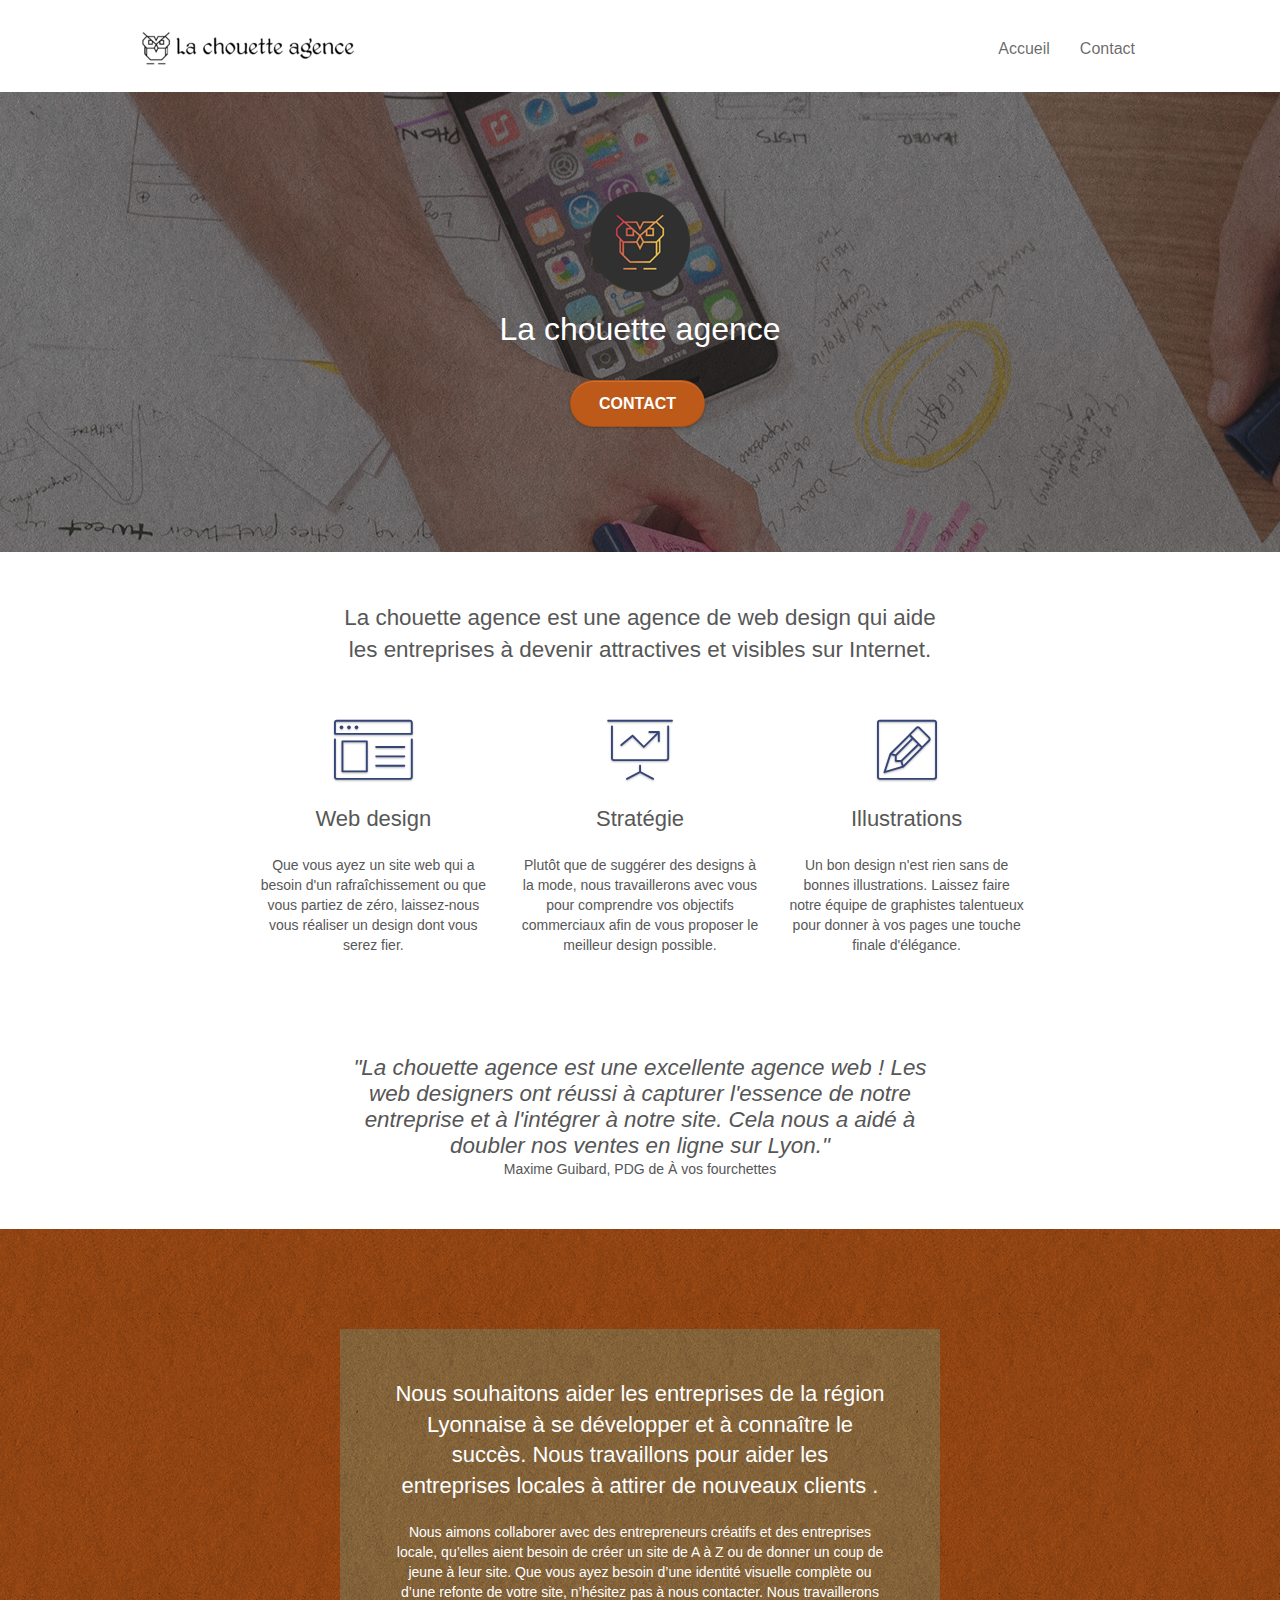
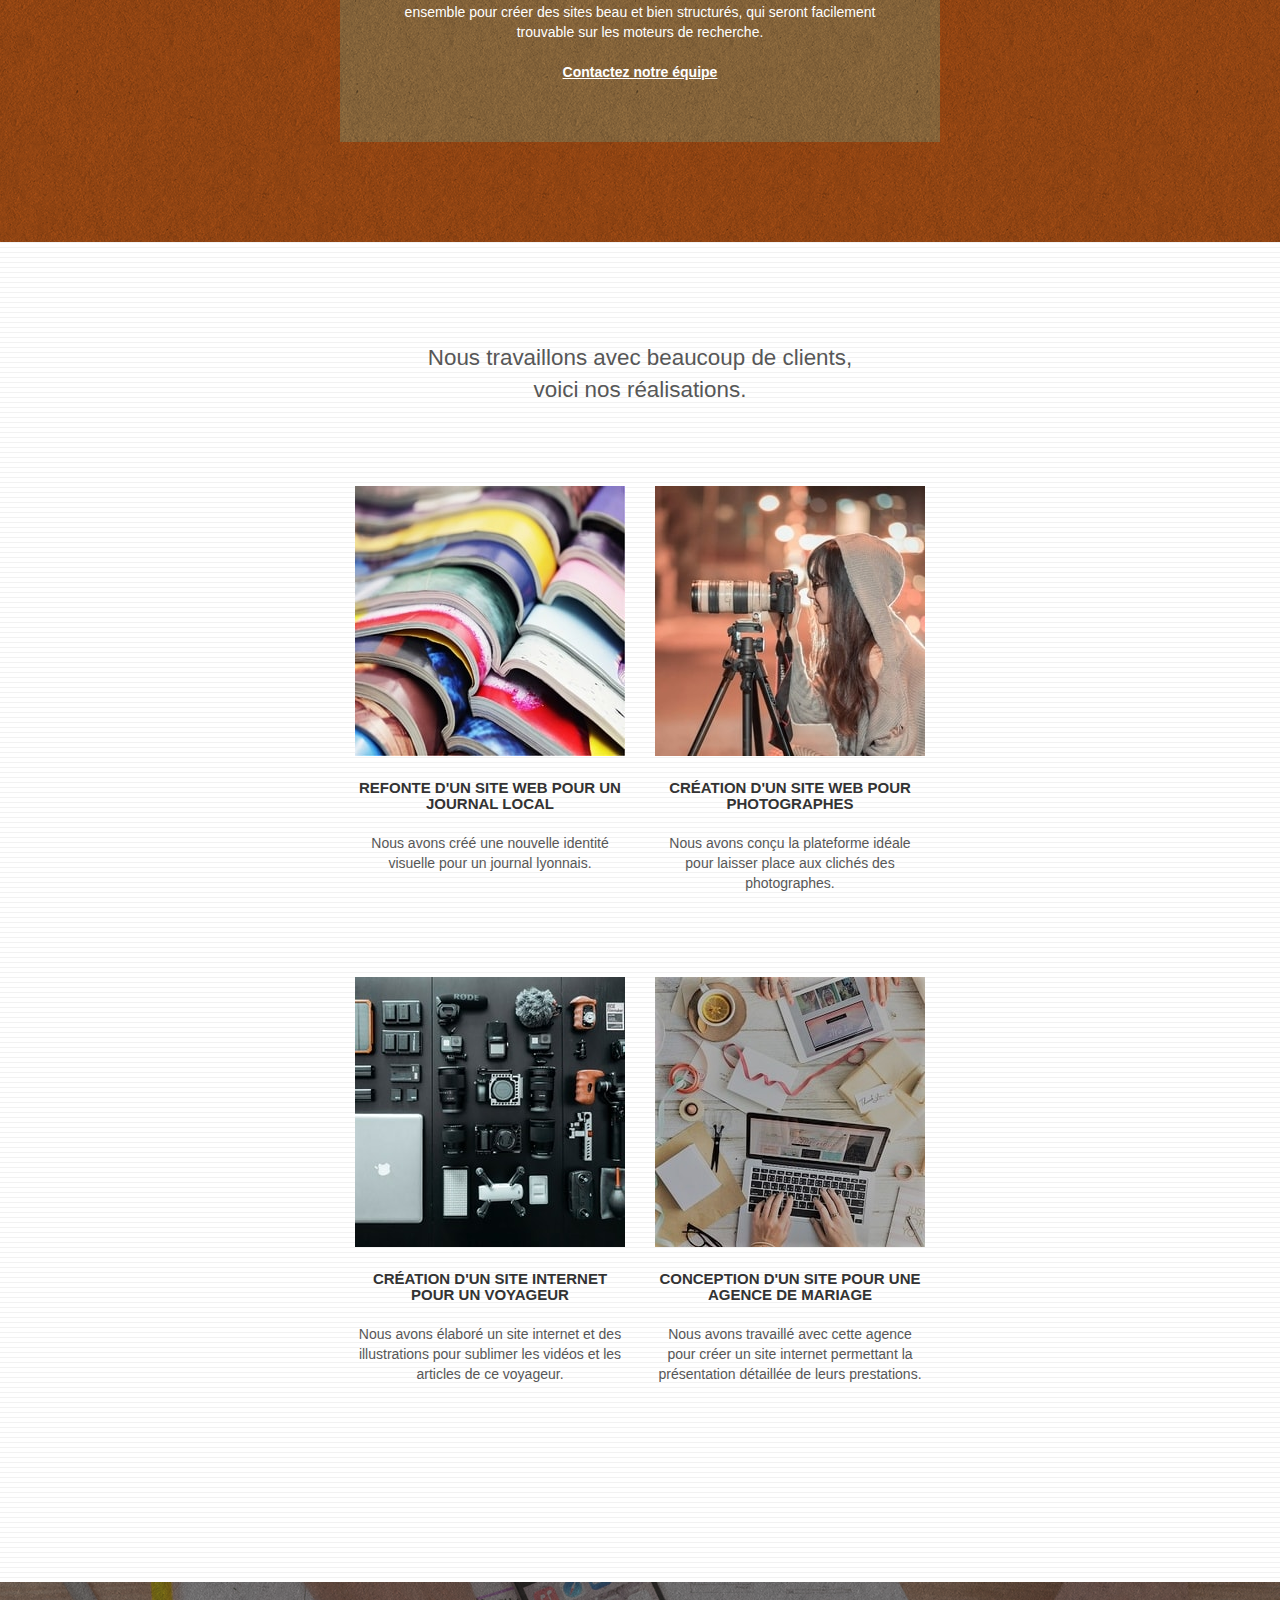
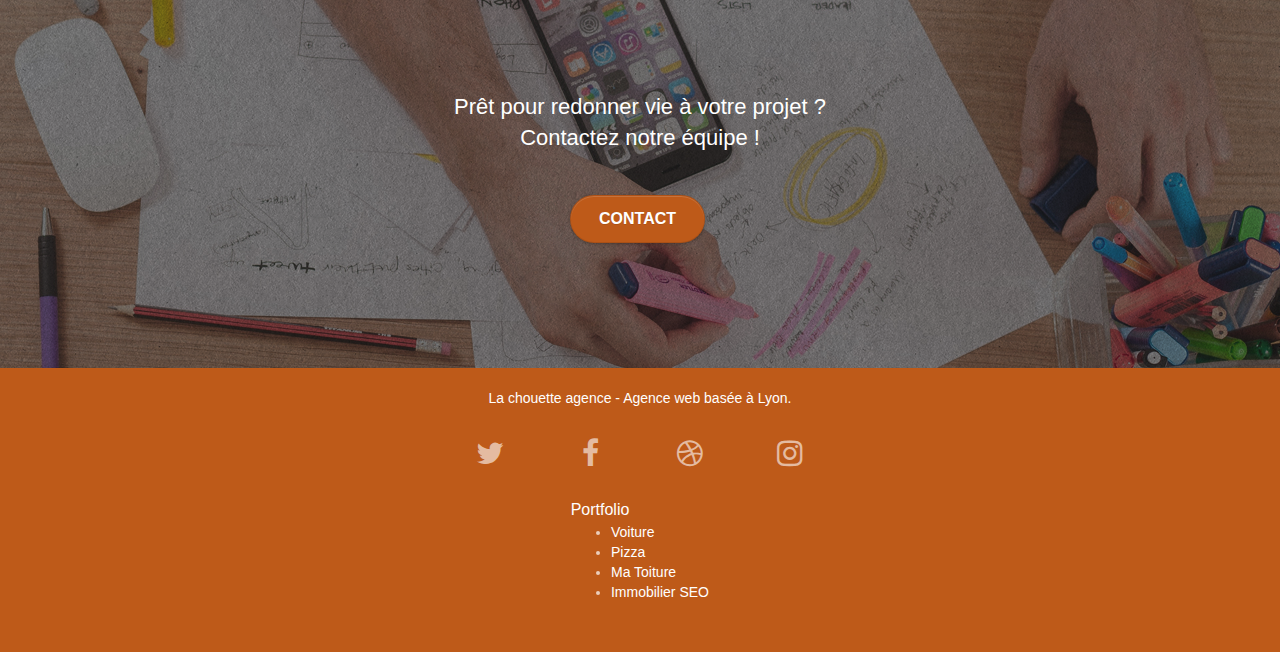
<file: index.html>
<!doctype html>
<html lang="fr-fr">
	<head>
		<meta charset="utf-8" />
		<meta name="viewport" content="width=device-width, initial-scale=1.0, viewport-fit=cover" />
		<meta name="description" content="Agence de Web Design sur Lyon pour aider les entreprises avec leur site web et gagner en attractivité et visibilité sur internet" />
		<meta name="robots" content="index, follow" />
		<link rel="shortcut icon" type="image/png" href="img/favicon.min.jpg" />
		<link rel="canonical" href="https://dragster14.github.io/Projet04/index.html" />

		<link rel="stylesheet" type="text/css" href="css/bootstrap.min.css" />
		<link rel="stylesheet" type="text/css" href="css/et-line.min.css" />
		<link rel="stylesheet" type="text/css" href="css/font-awesome.min.css" />
		<link rel="stylesheet" type="text/css" href="style.min.css" />

		<title>Entreprise de Web Design sur Lyon pour les entreprises sur internet - La Chouette agence</title>
	</head>
	<body>
<!-- Principal conteneur -->
		<div class="page-container">

<!-- bloc-0 -->
			<header class="bloc bgc-white l-bloc " id="bloc-0">
				<div class="container bloc-sm">
					<nav class="navbar row">
						<div class="navbar-header">
							<a class="navbar-brand" href="index.html" aria-label="Lien vers Accueil">
								<img src="img/la-chouette-agence.min.png" alt="Logo de l'Entreprise webdesign Lyon La Chouette Agence" title="Logo de l'entreprise La Chouette Agence" />
							</a>
							<button id="nav-toggle" type="button" class="ui-navbar-toggle navbar-toggle" data-toggle="collapse" data-target=".navbar-1" aria-label="Bouton déroulant de navigation">
								<span class="sr-only">Toggle navigation</span><span class="icon-bar"></span><span class="icon-bar"></span><span class="icon-bar"></span>
							</button>
						</div>
						<div class="collapse navbar-collapse navbar-1 special-dropdown-nav">
							<ul class="site-navigation nav navbar-nav">
								<li>
									<a href="index.html" aria-label="Lien vers Accueil">Accueil</a>
								</li>
								<li>
									<a href="contact.html" aria-label="Lien vers Contact">Contact</a>
								</li>
							</ul>
						</div>
					</nav>
				</div>
			</header>
<!-- bloc-0 END -->

<!-- bloc-1-presentation -->
			<article class="bloc bgc-dark-slate-blue bg-banniere d-bloc bg-t-edge bloc-bg-texture texture-paper b-parallax" id="bloc-1-hero">
				<div class="container bloc-lg">
					<div class="row tight-width-whitespace">
						<div class="col-sm-12">
							<img src="img/logo.min.png" class="center-block image-resize-mode" alt="Logo de l'Entreprise webdesign Lyon La Chouette Agence" title="Logo de l'entreprise La Chouette Agence"/>
							<h1 class="text-center hero-bloc-text color-white ">
								La chouette agence
							</h1>
							<div class="text-center">
								<a href="contact.html" class="btn btn-lg btn-clean btn-rd cta-hero btn-atomic-tangerine" id="cta-hero" aria-label="Lien vers Contact">Contact</a>
							</div>
						</div>
					</div>
				</div>
			</article>
<!-- bloc-1-presentation END -->

<!-- bloc-2-services -->
			<article class="bloc bgc-white l-bloc" id="bloc-2-services">
				<div class="container bloc-md">
					<div class="row">
						<div class="col-sm-12 text-center">
							<p class="text-center para-1">
								La chouette agence est une <strong>agence de web design</strong> qui aide
								<br />
								les <strong>entreprises</strong> à devenir attractives et visibles sur Internet.
							</p>
						</div>
					</div>
					<div class="row voffset-lg med-width-whitespace">
						<div class="col-sm-4">
							<div class="text-center">
								<span class="et-icon-browser sm-shadow icon-dark-slate-blue icons icon-lg"></span>
							</div>
							<h2 class="mg-md text-center">Web design</h2>
							<p class="text-center ">
								Que vous ayez un site web qui a besoin d'un rafraîchissement ou que vous partiez de zéro, laissez-nous vous réaliser un design dont vous serez fier.
							</p>
						</div>
						<div class="col-sm-4">
							<div class="text-center">
								<span class="et-icon-presentation sm-shadow icon-dark-slate-blue icons icon-lg"></span>
							</div>
							<h2 class="mg-md text-center">Stratégie</h2>
							<p class="text-center ">
								Plutôt que de suggérer des designs à la mode, nous travaillerons avec vous pour comprendre vos objectifs commerciaux afin de vous proposer le meilleur design possible.
							</p>
						</div>
						<div class="col-sm-4">
							<div class="text-center">
								<span class="et-icon-edit sm-shadow icon-dark-slate-blue icons icon-lg"></span>
							</div>
							<h2 class="mg-md text-center">Illustrations</h2>
							<p class="text-center ">
								Un bon design n'est rien sans de bonnes illustrations. Laissez faire notre équipe de graphistes talentueux pour donner à vos pages une touche finale d'élégance.
							</p>
						</div>
					</div>
					<div class="row voffset-lg voffset">
						<div class="col-xs-12 col-md-8 col-md-offset-2 text-center">
							<blockquote class="text-center citation-1">
								"<strong>La chouette agence</strong> est une <strong>excellente agence web</strong> ! Les web designers ont réussi à capturer l'essence de notre entreprise et à l'intégrer à notre site. Cela nous a aidé à doubler nos ventes en ligne sur Lyon."
							</blockquote>
							<cite class="cite-1">
								Maxime Guibard, PDG de À vos fourchettes
							</cite>
						</div>
					</div>
				</div>
			</article>
<!-- bloc-2-services END -->

<!-- bloc-3-what-i-do -->
			<article class="bloc tc-white bgc-atomic-tangerine bg-presentation d-bloc bloc-bg-texture texture-paper b-parallax" id="bloc-3-what-i-do">
				<div class="container bloc-lg">
					<div class="row tight-width-whitespace black-background">
						<div class="col-sm-12">
							<h2 class="mg-md text-center color-white">
								Nous souhaitons aider les <strong>entreprises</strong> de la région Lyonnaise à se développer et à connaître le succès. Nous travaillons pour aider les entreprises locales à attirer de nouveaux clients .
							</h2>
							<p class="text-center white">
								Nous aimons collaborer avec des entrepreneurs créatifs et des entreprises locale, qu’elles aient besoin de créer un site de A à Z ou de donner un coup de jeune à leur site. Que vous ayez besoin d’une identité visuelle complète ou d’une refonte de votre site, n’hésitez pas à nous contacter. Nous travaillerons ensemble pour créer des sites beau et bien structurés, qui seront facilement trouvable sur les moteurs de recherche.
							</p>
							<a class="text-center ltc-white bold-link lien-contact" href="contact.html" aria-label="Lien vers Contact">Contactez notre équipe</a>
						</div>
					</div>
				</div>
			</article>
<!-- bloc-3-what-i-do END -->

<!-- bloc-4-portfolio -->
			<article class="bloc bgc-white bg-lines-h2-bg bg-repeat l-bloc" id="bloc-4-portfolio">
				<div class="container bloc-lg">
					<div class="row">
						<div class="col-sm-12 text-center">
							<p class="text-center para-2">
								Nous travaillons avec beaucoup de clients, 
								<br /> 
								voici nos réalisations.
							</p>
						</div>
					</div>
					<div class="row tight-width-whitespace portfolio-row">
						<div class="col-sm-6">
							<a class="link-size" href="#" data-lightbox="img/1.min.jpg" data-gallery-id="gallery-1" data-caption="Refonte d'un site web pour un journal local" data-frame="snapshot-lb" aria-label="Lien vers image"><img src="img/1.min.jpg" alt="Entreprise webdesign Lyon Refonte d'un site web pour journal" class="img-responsive portfolio-thumb" title="Magazines colorés" /></a>
							<h3 class="mg-md text-center">
								Refonte d'un site web pour un journal local
							</h3>
							<p class="text-center txt_border">
								Nous avons créé une nouvelle identité visuelle pour un journal lyonnais.
							</p>
						</div>
						<div class="col-sm-6">
							<a class="link-size" href="#" data-lightbox="img/2.min.jpg" data-gallery-id="gallery-1" data-caption="Création d'un site web pour photographes" data-frame="snapshot-lb" aria-label="Lien vers image"><img src="img/2.min.jpg" class="img-responsive portfolio-thumb" alt="Entreprise webdesign Lyon Création d'un site web pour photographe" title="Fille prenant une photo" /></a>
							<h3 class="mg-md text-center">
								Création d'un site web pour photographes
							</h3>
							<p class="text-center">
								Nous avons conçu la plateforme idéale pour laisser place aux clichés des photographes.
							</p>
						</div>
					</div>
					<div class="row tight-width-whitespace portfolio-row">
						<div class="col-sm-6">
							<a class="link-size" href="#" data-lightbox="img/3.min.jpg" data-gallery-id="gallery-1" data-caption="Création d'un site internet pour un voyageur" data-frame="snapshot-lb" aria-label="Lien vers image"><img src="img/3.min.jpg" class="img-responsive portfolio-thumb" alt="Entreprise webdesign Lyon Création d'un site web pour voyageur" title="Matériel photo, vidéo, drone" /></a>
							<h3 class="mg-md text-center">
								Création d'un site internet pour un voyageur
							</h3>
							<p class="text-center txt_border">
								Nous avons élaboré un site internet et des illustrations pour sublimer les vidéos et les articles de ce voyageur.
							</p>
						</div>
						<div class="col-sm-6">
							<a class="link-size" href="#" data-lightbox="img/4.min.jpg" data-gallery-id="gallery-1" data-caption="Conception d'un site pour une agence de mariage" data-frame="snapshot-lb" aria-label="Lien vers image"><img src="img/4.min.jpg" class="img-responsive portfolio-thumb" alt="Entreprise webdesign Lyon Création d'un site web pour évènement" title="Préparation évènement" /></a>
							<h3 class="mg-md text-center">
								Conception d'un site pour une agence de mariage
							</h3>
							<p class="text-center">
								Nous avons travaillé avec cette agence pour créer un site internet permettant la présentation détaillée de leurs prestations.
							</p>
						</div>
					</div>
				</div>
			</article>
<!-- bloc-4-portfolio END -->

<!-- bloc-5-cta -->
			<article class="bloc bgc-dark-slate-blue bg-banniere d-bloc bloc-bg-texture texture-paper" id="bloc-5-cta">
				<div class="container bloc-lg">
					<div class="row">
						<div class="col-sm-12">
							<h2 class="mg-md text-center color-white">
								Prêt pour redonner vie à votre projet ?
								<br />
								Contactez notre équipe !
							</h2>
							<div class="text-center">
								<a href="contact.html" class="btn btn-atomic-tangerine btn-clean btn-rd btn-lg cta-hero" aria-label="Lien vers Contact">Contact</a>
							</div>
						</div>
					</div>
				</div>
			</article>
<!-- bloc-5-cta END -->

<!-- ScrollToTop Button -->
<a class="bloc-button btn btn-d scrollToTop" onclick="scrollToTarget('1')" aria-label="Bouton pour revenir en haut de page"><span class="fa fa-chevron-up"></span></a>
<!-- ScrollToTop Button END-->

<!-- Footer - bloc-8 -->
			<footer class="bloc bgc-atomic-tangerine d-bloc" id="bloc-8">
				<div class="container bloc-sm">
					<div class="row">
						<div class="col-sm-12">
							<p class="text-center white">
								<strong>La chouette agence - Agence web basée à Lyon.</strong>
							</p>
							<div class="row row-no-gutters social">
								<div class="col-sm-3">
									<div class="text-center">
										<a class="social" href="#" aria-label="Lien social Twitter"><span class="fa fa-twitter icon-md"></span></a>
									</div>
								</div>
								<div class="col-sm-3">
									<div class="text-center">
										<a class="social" href="#" aria-label="Lien social Facebook"><span class="fa fa-facebook icon-md"></span></a>
									</div>
								</div>
								<div class="col-sm-3">
									<div class="text-center">
										<a class="social" href="#" aria-label="Lien social Dribbble"><span class="fa fa-dribbble icon-md"></span></a>
									</div>
								</div>
								<div class="col-sm-3">
									<div class="text-center">
										<a class="social" href="#" aria-label="Lien social Instagram"><span class="fa fa-instagram icon-md"></span></a>
									</div>
								</div>
							</div>
							<div class="row container__portfolio">
								<div class="col-sm-4 container__portfolio--1">
									<p class="portfolio">
										Portfolio
									</p>
									<ul>
										<li><a href="voiture.com" aria-label="Lien vers site voiture.com" class="color-white">Voiture</a></li>
										<li><a href="pizza.com" aria-label="Lien vers site pizza.com" class="color-white">Pizza</a></li>
										<li><a href="matoiture.com" aria-label="Lien vers site matoiture.com" class="color-white">Ma Toiture</a></li>
										<li><a href="immobilierseo.com" aria-label="Lien vers site immobilierseo.com" class="color-white">Immobilier SEO</a></li>
									</ul>		
								</div>
							</div>
						</div>
					</div>
				</div>
			</footer>
<!-- Footer - bloc-8 END -->

		</div>
<!-- Principal conteneur END -->

		<script src="./js/jquery-2.1.0.min.js"></script>
		<script src="./js/bootstrap.min.js"></script>
		<script src="./js/blocs.min.js"></script>
		<script src="./js/jquery.touchSwipe.min.js"></script>
		<script src="./js/gmaps.min.js"></script>

	</body>
</html>
</file>
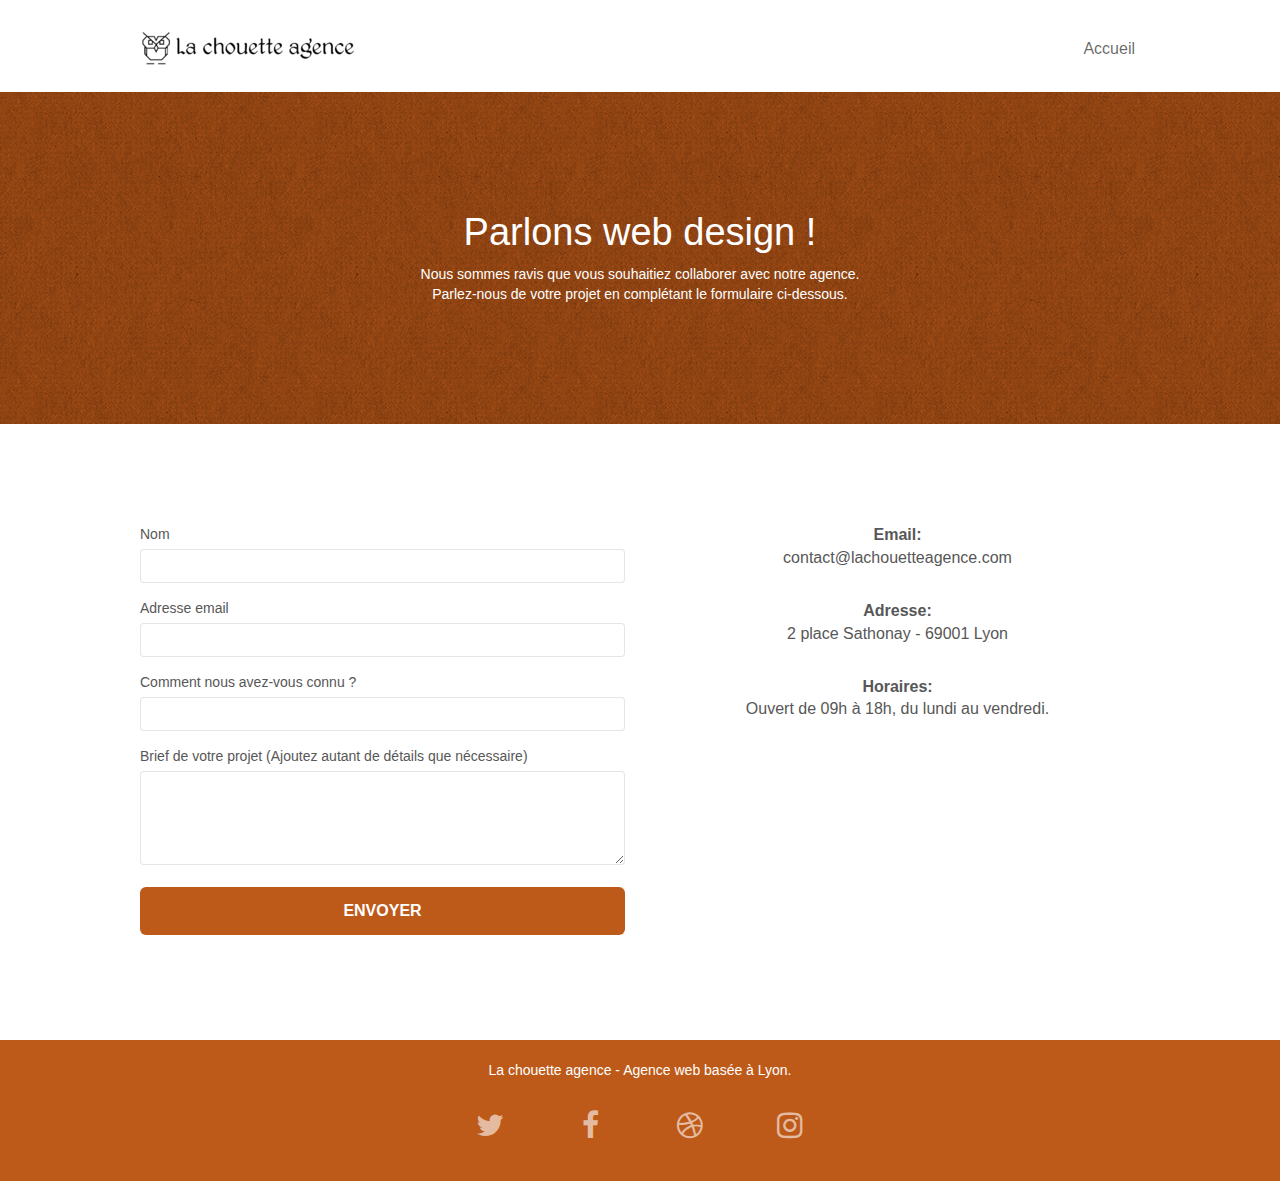
<file: page2.html>
<!doctype html>
<html lang="fr-fr">
	<head>
		<meta charset="utf-8" />
		<meta name="viewport" content="width=device-width, initial-scale=1.0, viewport-fit=cover" />
		<meta name="keywords" content="seo, google, site web, site internet, agence design Lyon, agence webdesign, entreprise webdesign Lyon" />
		<meta name="description" content="Agence de Web Design sur Lyon pour aider les entreprises avec leur site web et gagner en attractivité et visibilité sur internet" />
		<meta name="robots" content="index, nofollow" />
		<link rel="shortcut icon" type="image/png" href="img/favicon.min.jpg" />
		<link rel="canonical" href="https://dragster14.github.io/Projet04/page2.html" />

		<link rel="stylesheet" type="text/css" href="css/bootstrap.min.css" />
		<link rel="stylesheet" type="text/css" href="css/font-awesome.min.css" />
		<link rel="stylesheet" type="text/css" href="style.min.css" />

		<script src="./js/jquery-2.1.0.min.js" defer></script>
		<script src="./js/blocs.min.js" defer></script>

		<title>Agence de Web Design sur Lyon pour les entreprises sur internet - Contact de La Chouette agence</title>
	</head>
	<body>
<!-- Principal conteneur -->
		<div class="page-container">

<!-- bloc-0 -->
			<header class="bloc bgc-white l-bloc " id="bloc-0">
				<div class="container bloc-sm">
					<nav class="navbar row">
						<a class="navbar-brand" href="index.html">
							<img src="img/la-chouette-agence.min.png" alt="lyon web design logo agence web meilleure agence" />
						</a>
						<ul class="site-navigation nav navbar-nav">
							<li><a href="index.html">Accueil</a></li>
						</ul>
					</nav>
				</div>
			</header>
<!-- bloc-0 END -->

<!-- bloc-6 -->
			<article class="bloc bg-dots-bg bg-repeat bgc-atomic-tangerine d-bloc bloc-bg-texture texture-paper" id="bloc-6">
				<div class="container bloc-lg">
					<div class="row">
						<div class="col-sm-12">
							<h1 class="text-center hero-bloc-text color-white">
								Parlons web design !
							</h1>
							<p class="text-center mg-lg color-white tight-width-whitespace">
								Nous sommes ravis que vous souhaitiez collaborer avec notre agence.
								<br />
								Parlez-nous de votre projet en complétant le formulaire ci-dessous.
							</p>
						</div>
					</div>
				</div>
			</article>
<!-- bloc-6 END -->

<!-- bloc-7 -->
			<aside class="bloc bgc-white l-bloc" id="bloc-7">
				<div class="container bloc-lg">
					<div class="row">
						<div class="col-sm-6">
							<form id="form_1" method="post" action="form_1.php">
								<div class="form-group">
									<label for="name">
										Nom
									</label>
									<input id="name" class="form-control" required type="text" name="nom" />
								</div>
								<div class="form-group">
									<label for="email">
										Adresse email
									</label>
									<input id="email" class="form-control" type="email" required name="email" />
								</div>
								<div class="form-group">
									<label for="input_504">
										Comment nous avez-vous connu ?
									</label>
									<input class="form-control" type="text" required id="input_504" name="input_504" />
								</div>
								<div class="form-group">
									<label for="message">
										Brief de votre projet (Ajoutez autant de détails que nécessaire)<br>
									</label>
									<textarea id="message" class="form-control" rows="4" cols="50" required name="message"></textarea>
								</div> 
								<button class="bloc-button btn btn-lg btn-block cta-hero btn-atomic-tangerine" type="submit">
									Envoyer
								</button>
							</form>
						</div>
						<div class="col-sm-6">
							<p class="contact-page2 text-center">
								<span class="contact-style">Email:</span>
								<br />
								contact@lachouetteagence.com
							</p>
							<p class="contact-page2 text-center">
								<span class="contact-style">Adresse:</span>
								<br />
								2 place Sathonay - 69001 Lyon
							</p>
							<p class="contact-page2 text-center">
								<span class="contact-style">Horaires:</span>
								<br />
								Ouvert de 09h à 18h, du lundi au vendredi.
							</p>
						</div>
					</div>
				</div>
			</aside>
<!-- bloc-7 END -->

<!-- ScrollToTop Button -->
			<a class="bloc-button btn btn-d scrollToTop" onclick="scrollToTarget('1')" aria-label="Revenir en haut"><span class="fa fa-chevron-up"></span></a>
<!-- ScrollToTop Button END-->

<!-- Footer - bloc-8 -->
			<footer class="bloc bgc-atomic-tangerine d-bloc" id="bloc-8">
				<div class="container bloc-sm">
					<div class="row">
						<div class="col-sm-12">
							<p class="text-center white">
								La chouette agence - Agence web basée à Lyon.<br />
							</p>
							<div class="row row-no-gutters social">
								<div class="col-sm-3">
									<div class="text-center">
										<a class="social" href="#"><span class="fa fa-twitter icon-md"></span></a>
									</div>
								</div>
								<div class="col-sm-3">
									<div class="text-center">
										<a class="social" href="#"><span class="fa fa-facebook icon-md"></span></a>
									</div>
								</div>
								<div class="col-sm-3">
									<div class="text-center">
										<a class="social" href="#"><span class="fa fa-dribbble icon-md"></span></a>
									</div>
								</div>
								<div class="col-sm-3">
									<div class="text-center">
										<a class="social" href="#"><span class="fa fa-instagram icon-md"></span></a>
									</div>
								</div>
							</div>
						</div>
					</div>
				</div>
			</footer>
<!-- Footer - bloc-8 END -->

		</div>
<!-- Principal conteneur END -->
	</body>
</html>
</file>
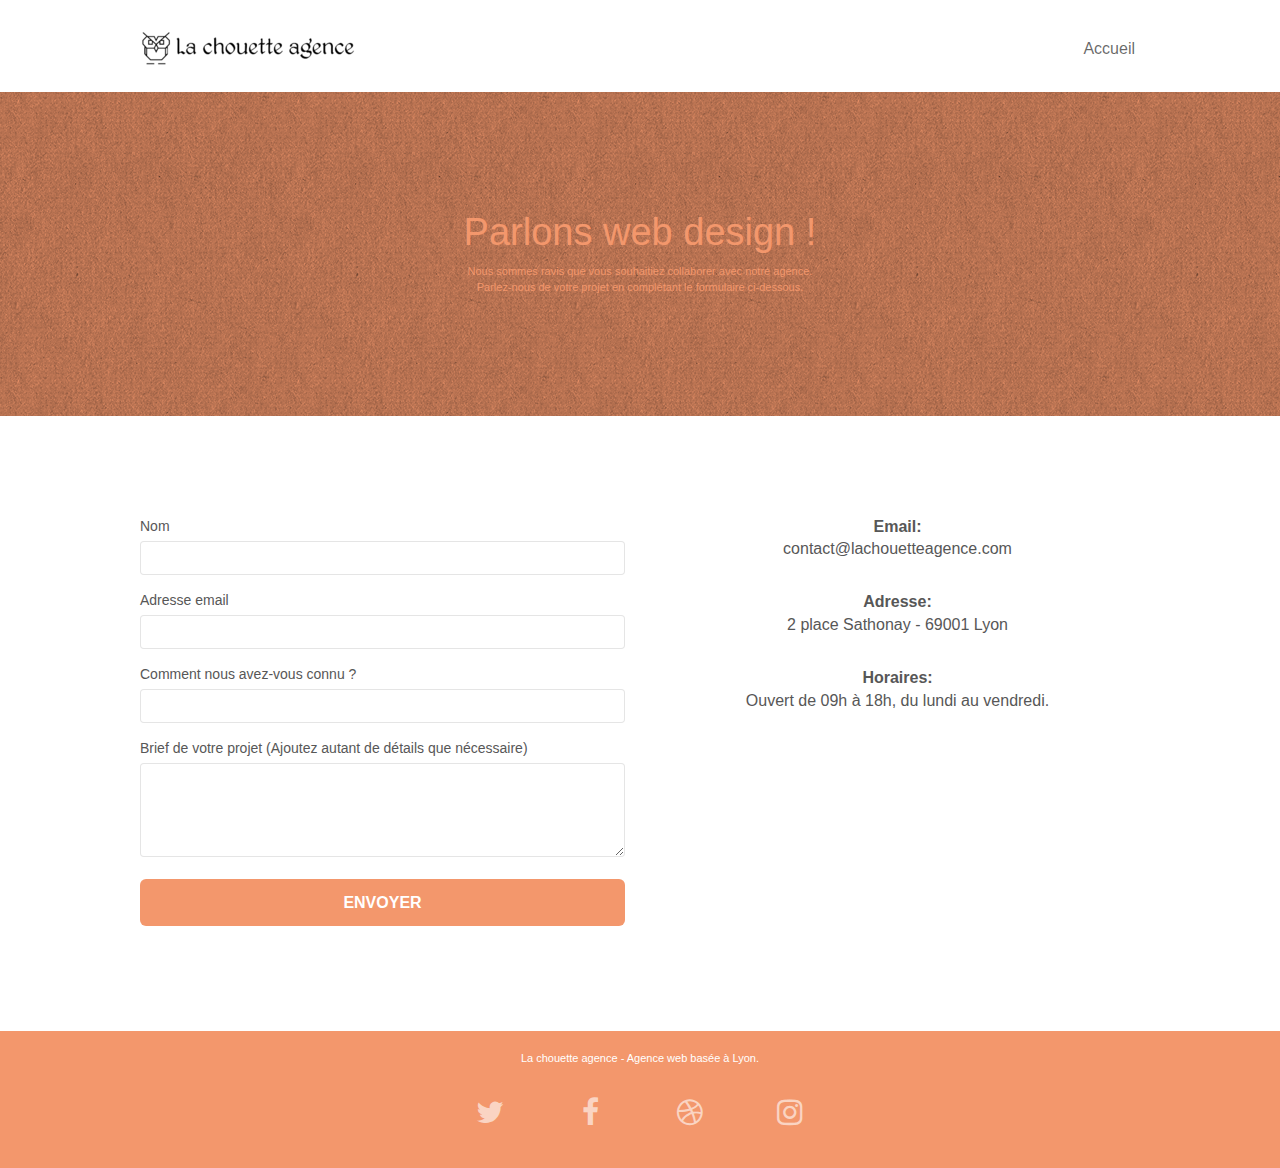
<file: Starting website/page2.html>
<!doctype html>
<html lang="fr-fr">
	<head>
		<meta charset="utf-8" />
		<meta name="viewport" content="width=device-width, initial-scale=1.0, viewport-fit=cover" />
		<meta name="keywords" content="seo, google, site web, site internet, agence design Lyon, agence webdesign" />
		<meta name="description" content="Agence de Web Design sur Lyon pour aider les entreprises avec leur site web et gagner en attractivité et visibilité sur internet" />
		<meta name="robots" content="index, nofollow" />
		<link rel="shortcut icon" type="image/png" href="favicon.jpg" />

		<link rel="stylesheet" type="text/css" href="css/bootstrap.css" />
		<link rel="stylesheet" type="text/css" href="css/font-awesome.min.css" />
		<link rel="stylesheet" type="text/css" href="css/et-line.min.css" />
		<link rel="stylesheet" type="text/css" href="style.css" />

		<script src="./js/jquery-2.1.0.js"></script>
		<script src="./js/bootstrap.js"></script>
		<script src="./js/blocs.js"></script>
		<script src="./js/jqBootstrapValidation.js"></script>
		<script src="./js/formHandler.js"></script>

		<title>Agence de Web Design sur Lyon pour les entreprises sur internet - Contact de La Chouette agence</title>
	</head>
	<body>
<!-- Principal conteneur -->
		<div class="page-container">

<!-- bloc-0 -->
			<header class="bloc bgc-white l-bloc " id="bloc-0">
				<div class="container bloc-sm">
					<nav class="navbar row">
						<a class="navbar-brand" href="index.html">
							<img src="img/la-chouette-agence.min.png" alt="lyon web design logo agence web meilleure agence" />
						</a>
						<ul class="site-navigation nav navbar-nav">
							<li><a href="index.html">Accueil</a></li>
						</ul>
					</nav>
				</div>
			</header>
<!-- bloc-0 END -->

<!-- bloc-6 -->
			<article class="bloc bg-dots-bg bg-repeat bgc-atomic-tangerine d-bloc bloc-bg-texture texture-paper" id="bloc-6">
				<div class="container bloc-lg">
					<div class="row">
						<div class="col-sm-12">
							<h1 class="text-center hero-bloc-text tc-white">
								Parlons web design !
							</h1>
							<p class="text-center mg-lg tc-white tight-width-whitespace">
								Nous sommes ravis que vous souhaitiez collaborer avec notre agence.
								<br />
								Parlez-nous de votre projet en complétant le formulaire ci-dessous.
							</p>
						</div>
					</div>
				</div>
			</article>
<!-- bloc-6 END -->

<!-- bloc-7 -->
			<article class="bloc bgc-white l-bloc" id="bloc-7">
				<div class="container bloc-lg">
					<div class="row">
						<div class="col-sm-6">
							<form id="form_1" novalidate success-msg="Your message has been sent." fail-msg="Sorry it seems that our mail server is not responding, Sorry for the inconvenience!">
								<div class="form-group">
									<label>
										Nom
									</label>
									<input id="name" class="form-control" required />
								</div>
								<div class="form-group">
									<label>
										Adresse email
									</label>
									<input id="email" class="form-control" type="email" required />
								</div>
								<div class="form-group">
									<label>
										Comment nous avez-vous connu ?
									</label>
									<input class="form-control" type="text" required id="input_504" />
								</div>
								<div class="form-group">
									<label>
										Brief de votre projet (Ajoutez autant de détails que nécessaire)<br>
									</label>
									<textarea id="message" class="form-control" rows="4" cols="50" required></textarea>
								</div> 
								<button class="bloc-button btn btn-lg btn-block cta-hero btn-atomic-tangerine" type="submit">
									Envoyer
								</button>
							</form>
						</div>
						<div class="col-sm-6">
							<p class="contact-page2 text-center">
								<span class="contact-style">Email:</span>
								<br />
								contact@lachouetteagence.com
							</p>
							<p class="contact-page2 text-center">
								<span class="contact-style">Adresse:</span>
								<br />
								2 place Sathonay - 69001 Lyon
							</p>
							<p class="contact-page2 text-center">
								<span class="contact-style">Horaires:</span>
								<br />
								Ouvert de 09h à 18h, du lundi au vendredi.
							</p>
						</div>
					</div>
				</div>
			</article>
<!-- bloc-7 END -->

<!-- ScrollToTop Button -->
			<a class="bloc-button btn btn-d scrollToTop" onclick="scrollToTarget('1')"><span class="fa fa-chevron-up"></span></a>
<!-- ScrollToTop Button END-->

<!-- Footer - bloc-8 -->
			<footer class="bloc bgc-atomic-tangerine d-bloc" id="bloc-8">
				<div class="container bloc-sm">
					<div class="row">
						<div class="col-sm-12">
							<p class="text-center white">
								La chouette agence - Agence web basée à Lyon.<br />
							</p>
							<div class="row row-no-gutters social">
								<div class="col-sm-3">
									<div class="text-center">
										<a class="social" href="#"><span class="fa fa-twitter icon-md"></span></a>
									</div>
								</div>
								<div class="col-sm-3">
									<div class="text-center">
										<a class="social" href="#"><span class="fa fa-facebook icon-md"></span></a>
									</div>
								</div>
								<div class="col-sm-3">
									<div class="text-center">
										<a class="social" href="#"><span class="fa fa-dribbble icon-md"></span></a>
									</div>
								</div>
								<div class="col-sm-3">
									<div class="text-center">
										<a class="social" href="#"><span class="fa fa-instagram icon-md"></span></a>
									</div>
								</div>
							</div>
						</div>
					</div>
				</div>
			</footer>
<!-- Footer - bloc-8 END -->

		</div>
<!-- Principal conteneur END -->
	</body>
</html>
</file>
<file: Starting website/style.css>
body {
    margin: 0;
    padding: 0;
    background: #FFF;
    overflow-x: hidden;
    -webkit-font-smoothing: antialiased;
    -moz-osx-font-smoothing: grayscale;
}

a,
button {
    transition: all .3s ease-in-out;
    outline: none!important;
}

a:hover {
    text-decoration: none;
    cursor: pointer;
}

#page-loading-blocs-notifaction {
    position: fixed;
    top: 0;
    bottom: 0;
    width: 100%;
    z-index: 100000;
    background: #FFFFFF url("img/pageload-spinner.gif") no-repeat center center;
}

.bloc {
    width: 100%;
    clear: both;
    background: 50% 50% no-repeat;
    padding: 0 50px;
    -webkit-background-size: cover;
    -moz-background-size: cover;
    -o-background-size: cover;
    background-size: cover;
    position: relative;
}

.bloc .container {
    padding-left: 0;
    padding-right: 0;
}

.bloc-lg {
    padding: 100px 50px;
}

.bloc-md {
    padding: 50px;
}

.bloc-sm {
    padding: 20px 50px;
}

.col-sm-12 {
    margin-bottom: 20px;
}

.para-1, .citation-1, .para-2 {
    font-size: 1.6em;
}

.citation-1, .cite-1 {
    color: #565656;
}

.citation-1 {
    border-left: none;
    font-style: italic;
    margin-bottom: 0;
    padding-bottom: 0;
    line-height: normal;
}

.cite-1 {
    font-style: normal;
}

.lien-contact {
    font-size: 11px;
    display: block;
    margin-top: 20px;
}

.contact-style {
    font-weight: bold;
}

.contact-page2 {
    font-size: 16px;
    margin-bottom: 30px;
}

.bg-center,
.bg-l-edge,
.bg-r-edge,
.bg-t-edge,
.bg-b-edge,
.bg-tl-edge,
.bg-bl-edge,
.bg-tr-edge,
.bg-br-edge,
.bg-repeat {
    -webkit-background-size: auto!important;
    -moz-background-size: auto!important;
    -o-background-size: auto!important;
    background-size: auto!important;
}

.bg-repeat {
    background: repeat;
}

.bg-t-edge {
    background: top no-repeat;
}

.bloc-bg-texture::before {
    content: "";
    background-size: 2px 2px;
    position: absolute;
    top: 0;
    bottom: 0;
    left: 0;
    right: 0;
}

.texture-paper::before {
    background: url("img/texture-paper.png");
    background-size: 280px 280px;
}

.b-parallax {
    background-attachment: fixed;
}

.d-bloc {
    color: rgba(255, 255, 255, .7);
}

.d-bloc button:hover {
    color: rgba(255, 255, 255, .9);
}

.d-bloc .icon-round,
.d-bloc .icon-square,
.d-bloc .icon-rounded,
.d-bloc .icon-semi-rounded-a,
.d-bloc .icon-semi-rounded-b {
    border-color: rgba(255, 255, 255, .9);
}

.d-bloc .divider-h span {
    border-color: rgba(255, 255, 255, .2);
}

.d-bloc .a-btn,
.d-bloc .navbar a,
.d-bloc .navbar-brand,
.d-bloc a .icon-sm,
.d-bloc a .icon-md,
.d-bloc a .icon-lg,
.d-bloc a .icon-xl,
.d-bloc h1 a,
.d-bloc h2 a,
.d-bloc h3 a,
.d-bloc h4 a,
.d-bloc h5 a,
.d-bloc h6 a,
.d-bloc p a {
    color: rgba(255, 255, 255, .6);
}

.d-bloc .a-btn:hover,
.d-bloc .navbar a:hover,
.d-bloc .navbar-brand:hover,
.d-bloc a:hover .icon-sm,
.d-bloc a:hover .icon-md,
.d-bloc a:hover .icon-lg,
.d-bloc a:hover .icon-xl,
.d-bloc h1 a:hover,
.d-bloc h2 a:hover,
.d-bloc h3 a:hover,
.d-bloc h4 a:hover,
.d-bloc h5 a:hover,
.d-bloc h6 a:hover,
.d-bloc p a:hover {
    color: rgba(255, 255, 255, 1);
}

.d-bloc .navbar-toggle .icon-bar {
    background: rgba(255, 255, 255, 1);
}

.d-bloc .btn-wire,
.d-bloc .btn-wire:hover {
    color: rgba(255, 255, 255, 1);
    border-color: rgba(255, 255, 255, 1);
}

.d-bloc .panel {
    color: rgba(0, 0, 0, .5);
}

.d-bloc .panel button:hover {
    color: rgba(0, 0, 0, .7);
}

.d-bloc .panel icon {
    border-color: rgba(0, 0, 0, .7);
}

.d-bloc .panel .divider-h span {
    border-color: rgba(0, 0, 0, .1);
}

.d-bloc .panel .a-btn {
    color: rgba(0, 0, 0, .6);
}

.d-bloc .panel .a-btn:hover {
    color: rgba(0, 0, 0, 1);
}

.d-bloc .panel .btn-wire,
.d-bloc .panel .btn-wire:hover {
    color: rgba(0, 0, 0, .7);
    border-color: rgba(0, 0, 0, .3);
}

.d-bloc .panel,
.l-bloc {
    color: rgba(0, 0, 0, .5);
}

.d-bloc .panel button:hover,
.l-bloc button:hover {
    color: rgba(0, 0, 0, .7);
}

.l-bloc .icon-round,
.l-bloc .icon-square,
.l-bloc .icon-rounded,
.l-bloc .icon-semi-rounded-a,
.l-bloc .icon-semi-rounded-b {
    border-color: rgba(0, 0, 0, .7);
}

.d-bloc .panel .divider-h span,
.l-bloc .divider-h span {
    border-color: rgba(0, 0, 0, .1);
}

.d-bloc .panel .a-btn,
.l-bloc .a-btn,
.l-bloc .navbar a,
.l-bloc .navbar-brand,
.l-bloc a .icon-sm,
.l-bloc a .icon-md,
.l-bloc a .icon-lg,
.l-bloc a .icon-xl,
.l-bloc h1 a,
.l-bloc h2 a,
.l-bloc h3 a,
.l-bloc h4 a,
.l-bloc h5 a,
.l-bloc h6 a,
.l-bloc p a {
    color: rgba(0, 0, 0, .6);
}

.d-bloc .panel .a-btn:hover,
.l-bloc .a-btn:hover,
.l-bloc .navbar a:hover,
.l-bloc .navbar-brand:hover,
.l-bloc a:hover .icon-sm,
.l-bloc a:hover .icon-md,
.l-bloc a:hover .icon-lg,
.l-bloc a:hover .icon-xl,
.l-bloc h1 a:hover,
.l-bloc h2 a:hover,
.l-bloc h3 a:hover,
.l-bloc h4 a:hover,
.l-bloc h5 a:hover,
.l-bloc h6 a:hover,
.l-bloc p a:hover {
    color: rgba(0, 0, 0, 1);
}

.l-bloc .navbar-toggle .icon-bar {
    color: rgba(0, 0, 0, .6);
}

.d-bloc .panel .btn-wire,
.d-bloc .panel .btn-wire:hover,
.l-bloc .btn-wire,
.l-bloc .btn-wire:hover {
    color: rgba(0, 0, 0, .7);
    border-color: rgba(0, 0, 0, .3);
}

.voffset {
    margin-top: 30px;
}

.voffset-lg {
    margin-top: 80px;
}

.row-no-gutters {
    margin-right: 0;
    margin-left: 0;
}

.row.row-no-gutters > [class^="col-"],
.row.row-no-gutters > [class*=" col-"] {
    padding-right: 0;
    padding-left: 0;
}

#bloc-1-hero h1 {
    font-size: 32px;
}

.navbar {
    margin-bottom: 0;
    z-index: 1;
}

.navbar-brand {
    height: auto;
    padding: 3px 15px;
    font-size: 25px;
    font-weight: normal;
    font-weight: 600;
    line-height: 44px;
}

.navbar-brand img {
    max-height: 200px;
    margin: 0 5px 0 0;
    display: inline;
}

.navbar-brand img[src$=svg] {
    min-width: 100px;
}

.nav-center .navbar-brand img {
    margin: 0;
}

.navbar .nav {
    padding-top: 2px;
    margin-right: -16px;
    float: right;
    z-index: 1;
}

.nav > li {
    float: left;
    margin-top: 4px;
    font-size: 16px;
}

.navbar-nav .open .dropdown-menu > li > a {
    text-align: inherit;
}

.nav > li a:hover,
.nav > li a:focus {
    background: transparent;
}

.navbar-toggle {
    margin: 10px 10px 0 0;
    border: 0px;
}

.navbar-toggle:hover {
    background: transparent!important;
}

.navbar-toggle .icon-bar {
    background-color: rgba(0, 0, 0, .5);
    width: 26px;
}

.nav-invert .navbar .nav {
    float: left;
}

.nav-invert .navbar-header,
.nav-invert .navbar-brand {
    float: right;
    position: relative;
    z-index: 2;
}

@media (min-width: 768px) {
    .site-navigation {
        position: absolute;
        top: 50%;
        right: 20px;
        transform: translate(0, -50%);
        -webkit-transform: translateY(-50%);
    }
    .nav > li .dropdown-menu a,
    .nav > li .dropdown-menu a:hover {
        color: #484848;
    }
    .nav-invert .site-navigation {
        left: 0;
        right: 0;
    }
    .nav-center {
        text-align: center;
    }
    .nav-center .navbar-header {
        width: 100%;
    }
    .nav-center .navbar-header,
    .nav-center .navbar-brand,
    .nav-center .nav > li {
        float: none;
        display: inline-block;
    }
    .nav-center .site-navigation {
        position: relative;
        width: 100%;
        right: 0;
        margin-right: 0px;
        margin-top: 20px;
    }
    .nav-center.mini-nav .navbar-toggle {
        float: none;
        margin: 10px auto 0;
    }
}

.nav > li > .dropdown a {
    background: none!important;
    display: block;
    padding: 14px 15px;
}

nav .caret {
    margin: 0 5px;
}

.dropdown-menu .dropdown-menu {
    top: -8px;
    left: 100%;
}

.dropdown-menu .dropmenu-flow-right {
    top: 100%;
    left: 0;
    margin-left: -1px;
    border-top-left-radius: 0;
    border-top-right-radius: 0;
}

.dropdown-menu .dropdown span {
    border: 4px solid black;
    border-top-color: transparent;
    border-right-color: transparent;
    border-bottom-color: transparent;
    margin: 6px -5px 0 0!important;
    float: right;
}

.mg-md {
    margin-top: 10px;
    margin-bottom: 20px;
}

.mg-lg {
    margin-top: 10px;
    margin-bottom: 40px;
}

.btn {
    margin: 0 5px 5px 0;
}

.btn.pull-right {
    margin: 0 0 5px 5px;
}

.btn-d,
.btn-d:hover,
.btn-d:focus {
    color: #FFF;
    background: rgba(0, 0, 0, .3);
}

button {
    outline: none!important;
}

.btn-rd {
    border-radius: 40px;
}

.btn-clean {
    border: 1px solid rgba(0, 0, 0, .08);
    border-bottom-color: rgba(0, 0, 0, .1);
    text-shadow: 0 1px 0 rgba(0, 0, 1, .1);
    box-shadow: 0 1px 3px rgba(0, 0, 1, .25), inset 0 1px 0 0 rgba(255, 255, 255, .15);
}

.icon-md {
    font-size: 30px!important;
}

.icon-lg {
    font-size: 60px!important;
}

.sm-shadow {
    text-shadow: 0 1px 2px rgba(0, 0, 0, .3);
}

.panel-sq,
.panel-sq .panel-heading,
.panel-sq .panel-footer {
    border-radius: 0;
}

.panel-rd {
    border-radius: 30px;
}

.panel-rd .panel-heading {
    border-radius: 29px 29px 0 0;
}

.panel-rd .panel-footer {
    border-radius: 0 0 29px 29px;
}

.form-control {
    border-color: rgba(0, 0, 0, .1);
    box-shadow: none;
}

.scrollToTop {
    width: 40px;
    height: 40px;
    position: fixed;
    bottom: 20px;
    right: 20px;
    opacity: 0;
    z-index: 500;
    transition: all .3s ease-in-out;
}

.scrollToTop span {
    margin-top: 6px;
}

.showScrollTop {
    font-size: 14px;
    opacity: 1;
}

a[data-lightbox] {
    position: relative;
    display: block;
    text-align: center;
}

a[data-lightbox]:hover::before {
    content: "+";
    font-family: "HelveticaNeue-Light", "Helvetica Neue Light", "Helvetica Neue", Helvetica, Arial;
    font-size: 32px;
    width: 50px;
    height: 50px;
    margin-left: -25px;
    border-radius: 50%;
    background: rgba(0, 0, 0, .6);
    color: #FFF;
    font-weight: 100;
    z-index: 1;
    position: absolute;
    top: 50%;
    transform: translateY(-50%);
    -webkit-transform: translateY(-50%);
}

a[data-lightbox]:hover img {
    opacity: 0.6;
    -webkit-animation-fill-mode: none;
    animation-fill-mode: none;
}

#lightbox-modal {
    display: flex;
    align-items: center;
}

#lightbox-modal .modal-dialog {
    width: 90%;
    max-width: 900px;
    margin: 0 auto 0;
}

#lightbox-modal .modal-dialog img {
    max-height: 90vh;
    margin: 0 auto;
}

.lightbox-caption {
    padding: 20px;
    color: #FFF;
    background: rgba(0, 0, 0, .5);
    position: absolute;
    left: 15px;
    right: 15px;
    bottom: 5px;
}

.close-lightbox {
    color: #FFF;
    font-size: 30px;
    position: absolute;
    top: 20px;
    right: 20px;
    z-index: 20;
    background: rgba(0, 0, 0, .5);
    border: none;
    line-height: 30px;
    padding: 0 9px 5px;
    opacity: 0.3;
}

.close-lightbox:hover,
.next-lightbox:hover,
.prev-lightbox:hover {
    opacity: 1.0;
    color: #FFF;
}

.next-lightbox,
.prev-lightbox {
    font-size: 20px;
    color: rgba(255, 255, 255, .9);
    background: rgba(0, 0, 0, .5);
    transition: all .2s ease-in-out;
    position: absolute;
    top: 45%;
    z-index: 1;
    opacity: 0.4;
}

.next-lightbox {
    padding: 6px 8px 1px 13px;
    right: 25px;
}

.prev-lightbox {
    padding: 6px 13px 1px 10px;
    left: 25px;
}

.snapshot-lb .modal-body {
    padding-bottom: 45px;
}

.snapshot-lb .lightbox-caption {
    padding: 0;
    color: rgba(0, 0, 0, .5);
    background: none;
}

h1,
h2,
h3,
h4,
h5,
h6,
p,
label,
.btn,
a {
    font-family: "helvetica";
    font-weight: 400;
    color: #575757;
}

.container {
    max-width: 1000px;
}

.hero-bloc-text {
    font-size: 38px;
}

.hero-bloc-text-sub {
    font-size: 36px;
}

.statement-bloc-text {
    line-height: 26px;
    font-style: italic;
    font-size: 20px;
    text-align: center;
    font-weight: lighter;
    max-width: 520px;
    margin: auto auto auto auto;
}

p {
    font-size: 11px;
}

.tight-width-whitespace {
    max-width: 600px;
    margin: auto auto auto auto;
}

.h1 {
    font-size: 20px;
    font-family: "Open Sans";
}

.cta-hero {
    margin-top: 22px;
    color: #FFFFFF!important;
    text-transform: uppercase;
    padding: 12px 28px 12px 28px;
    font-size: 16px;
    font-weight: 700;
}

.container__portfolio {
    display: flex;
    justify-content: center;
    margin-top: 30px;
}

.container__portfolio--1 {
    display: flex;
    flex-direction: column;
    align-items: center;
}

.social {
    max-width: 400px;
    margin: 30px auto auto auto;
}

.portfolio {
    color: #FFF;
    font-size: 16px;
    margin-bottom: 0px;
    margin-right: 80px;
}

h2 {
    font-size: 22px;
    line-height: 1.4em;
}

h3 {
    font-size: 15px;
    text-transform: uppercase;
    font-weight: 700;
    color: #333333!important;
}

.med-width-whitespace {
    max-width: 800px;
    margin: auto auto auto auto;
    box-shadow: 0px 0px 0px #000000;
}

h1 {
    color: #333333!important;
}

h4 {
    color: #333333!important;
}

.icons {
    margin-bottom: 14px;
    margin-top: 24px;
}

.white {
    color: #FFFFFF!important;
}

.portfolio-thumb {
    margin-bottom: 24px;
}

.portfolio-row {
    margin-bottom: 44px;
    margin-top: 50px;
}

.avatar {
    box-shadow: 0px 4px 9px rgba(0, 0, 0, 0.3);
}

.black-background {
    background-color: rgba(165, 147, 99, 0.7);
    padding: 40px 40px 40px 40px;
}

.bold-link {
    font-weight: 900;
    text-decoration: underline!important;
}

.bgc-white {
    background-color: #FFFFFF;
}

.bgc-dark-slate-blue {
    background-color: #364577;
}

.bgc-atomic-tangerine {
    background-color: #F3976C;
}

.tc-white {
    color: #F3976C!important;
}

.btn-atomic-tangerine {
    background: #F3976C;
    color: #FFFFFF!important;
}

.btn-atomic-tangerine:hover {
    background: #c27956!important;
    color: #FFFFFF!important;
}

.ltc-white {
    color: #FFFFFF!important;
}

.ltc-white:hover {
    color: #cccccc!important;
}

.ltc-atomic-tangerine {
    color: #F3976C!important;
}

.ltc-atomic-tangerine:hover {
    color: #c27956!important;
}

.icon-dark-slate-blue {
    color: #364577!important;
    border-color: #364577!important;
}

.bg-dots-bg {
    background-image: url("img/dots-bg.png");
}

.bg-lines-h2-bg {
    background-image: url("img/lines-h2-bg.png");
}

.bg-banniere {
    background-image: url("img/la-chouette-agence-banniere.jpg");
}

.bg-presentation {
    background-image: url("img/image-de-presentation.bmp");
}

@media (max-width: 1024px) {
    .bloc {
        padding-left: 20px;
        padding-right: 20px;
    }
    .bloc.full-width-bloc,
    .bloc-tile-2.full-width-bloc .container,
    .bloc-tile-3.full-width-bloc .container,
    .bloc-tile-4.full-width-bloc .container {
        padding-left: 0;
        padding-right: 0;
    }
}

@media (max-width: 992px) and (min-width: 768px) {
    .navbar .nav {
        max-width: 80%
    }
    .nav-center.navbar .nav {
        max-width: 100%
    }
}

@media only screen and (min-device-width: 768px) and (max-device-width: 1024px) and (orientation: landscape) {
    .b-parallax {
        background-attachment: scroll;
    }
}

@media only screen and (min-device-width: 1024px) and (max-device-width: 1366px) and (-webkit-min-device-pixel-ratio: 1.5) {
    .b-parallax {
        background-attachment: scroll;
    }
}

@media (max-width: 991px) {
    .container {
        width: 100%;
    }
    .b-parallax {
        background-attachment: scroll;
    }
    .page-container,
    #hero-bloc {
        overflow-x: hidden;
        position: relative;
    }
    .bloc {
        padding-left: constant(safe-area-inset-left);
        padding-right: constant(safe-area-inset-right);
    }
    .bloc-group,
    .bloc-group .bloc {
        display: block;
        width: 100%;
    }
    .bloc-fill-screen .fill-bloc-top-edge,
    .bloc-fill-screen .fill-bloc-bottom-edge {
        padding: 0 20px;
        padding-left: constant(safe-area-inset-left);
        padding-right: constant(safe-area-inset-right);
    }
}

@media (max-width: 767px) {
    .page-container {
        overflow-x: hidden;
        position: relative;
    }
    h1,
    h2,
    h3,
    h4,
    h5,
    h6,
    p,
    #disqus_thread {
        padding-left: 10px!important;
        padding-right: 10px!important;
    }
    .b-parallax {
        background-attachment: scroll;
    }
    .navbar .nav {
        padding-top: 0;
        border-top: 1px solid rgba(0, 0, 0, .2);
        float: none!important;
    }
    .navbar.row {
        margin-left: 0;
        margin-right: 0;
    }
    .site-navigation {
        position: inherit;
        transform: none;
        -webkit-transform: none;
        -ms-transform: none;
    }
    .nav > li {
        margin-top: 0;
        border-bottom: 1px solid rgba(0, 0, 0, .1);
        background: rgba(0, 0, 0, .05);
        text-align: left;
        padding-left: 15px;
        width: 100%;
    }
    .nav > li:hover {
        background: rgba(0, 0, 0, .08);
    }
    .dropdown .dropdown a .caret {
        float: none;
        margin: 5px 0 0 10px!important;
        border: 4px solid black;
        border-bottom-color: transparent;
        border-right-color: transparent;
        border-left-color: transparent;
    }
    #hero-bloc .navbar .nav {
        background: rgba(0, 0, 0, .8);
    }
    #hero-bloc .navbar .nav a {
        color: rgba(255, 255, 255, .6);
    }
    .hero {
        padding: 50px 0;
    }
    .hero-nav {
        left: -1px;
        right: -1px;
    }
    .navbar-collapse {
        padding: 0;
        overflow-x: hidden;
        -webkit-box-shadow: none;
        box-shadow: none;
    }
    .navbar-brand img {
        max-height: 40px;
        width: auto;
    }
    .nav-invert .navbar-header {
        float: none;
        width: 100%;
    }
    .nav-invert .navbar-toggle {
        float: left;
        margin-left: 10px;
    }
    .bloc {
        padding-left: 0;
        padding-right: 0;
    }
    .bloc-xxl,
    .bloc-xl,
    .bloc-lg {
        padding: 40px 0;
    }
    .bloc-sm,
    .bloc-md {
        padding-left: 0;
        padding-right: 0;
    }
    .bloc-tile-2 .container,
    .bloc-tile-3 .container,
    .bloc-tile-4 .container,
    .bloc-fill-screen .fill-bloc-top-edge,
    .bloc-fill-screen .fill-bloc-bottom-edge {
        padding-left: 0;
        padding-right: 0;
    }
    .a-block {
        padding: 0 10px;
    }
    .btn-dwn {
        display: none;
    }
    .voffset {
        margin-top: 5px;
    }
    .voffset-md {
        margin-top: 20px;
    }
    .voffset-lg {
        margin-top: 30px;
    }
    form {
        padding: 5px;
    }
    .close-lightbox {
        display: inline-block;
    }
    .blocsapp-device-iphone5 {
        background-size: 216px 425px;
        padding-top: 60px;
        width: 216px;
        height: 425px;
    }
    .blocsapp-device-iphone5 img {
        width: 180px;
        height: 320px;
    }
}

@media (max-width: 400px) {
    .bloc {
        padding-left: 0;
        padding-right: 0;
    }
}

@media (max-width: 767px) {
    .bloc-mob-center-text {
        text-align: center;
    }
}
</file>
<file: style.min.css>
body{margin:0;padding:0;background:#fff;overflow-x:hidden;-moz-osx-font-smoothing:grayscale}a,button{transition:all .3s ease-in-out;outline:0}a:hover{text-decoration:underline;cursor:pointer}#page-loading-blocs-notifaction{position:fixed;top:0;bottom:0;width:100%;z-index:100000;background:#fff url(img/pageload-spinner.gif) no-repeat center center}.bloc{width:100%;clear:both;background:50% 50% no-repeat;padding:0 50px;-webkit-background-size:cover;-moz-background-size:cover;-o-background-size:cover;background-size:cover;position:relative}.bloc .container{padding-left:0;padding-right:0}.bloc-lg{padding:100px 50px}.bloc-md{padding:50px}.bloc-sm{padding:20px 50px}.col-sm-12{margin-bottom:20px}strong{font-weight:400}.link-size{width:270px;max-width:100%;margin:auto}.txt_border{margin-bottom:54px}.citation-1,.para-1,.para-2{font-size:1.6em}.citation-1,.cite-1{color:#565656}.citation-1{border-left:none;font-style:italic;margin-bottom:0;padding-bottom:0;line-height:normal}.cite-1{font-style:normal}.lien-contact{font-size:14px;display:block;margin-top:20px}.contact-style{font-weight:700}.contact-page2{font-size:16px;margin-bottom:30px}.bg-b-edge,.bg-bl-edge,.bg-br-edge,.bg-center,.bg-l-edge,.bg-r-edge,.bg-repeat,.bg-t-edge,.bg-tl-edge,.bg-tr-edge{-webkit-background-size:auto!important;-moz-background-size:auto!important;-o-background-size:auto!important;background-size:auto!important}.bg-repeat{background:repeat}.bg-t-edge{background:top no-repeat}.bloc-bg-texture::before{content:"";background-size:2px 2px;position:absolute;top:0;bottom:0;left:0;right:0}.texture-paper::before{background:url(img/texture-paper.min.png);background-size:280px 280px}.b-parallax{background-attachment:fixed}.d-bloc{color:rgba(255,255,255,.7)}.d-bloc button:hover{color:rgba(255,255,255,.9)}.d-bloc .icon-round,.d-bloc .icon-rounded,.d-bloc .icon-semi-rounded-a,.d-bloc .icon-semi-rounded-b,.d-bloc .icon-square{border-color:rgba(255,255,255,.9)}.d-bloc .divider-h span{border-color:rgba(255,255,255,.2)}.d-bloc .a-btn,.d-bloc .navbar a,.d-bloc .navbar-brand,.d-bloc a .icon-lg,.d-bloc a .icon-md,.d-bloc a .icon-sm,.d-bloc a .icon-xl,.d-bloc h1 a,.d-bloc h2 a,.d-bloc h3 a,.d-bloc h4 a,.d-bloc h5 a,.d-bloc h6 a,.d-bloc p a{color:rgba(255,255,255,.6)}.d-bloc .a-btn:hover,.d-bloc .navbar a:hover,.d-bloc .navbar-brand:hover,.d-bloc a:hover .icon-lg,.d-bloc a:hover .icon-md,.d-bloc a:hover .icon-sm,.d-bloc a:hover .icon-xl,.d-bloc h1 a:hover,.d-bloc h2 a:hover,.d-bloc h3 a:hover,.d-bloc h4 a:hover,.d-bloc h5 a:hover,.d-bloc h6 a:hover,.d-bloc p a:hover{color:#fff}.d-bloc .navbar-toggle .icon-bar{background:#fff}.d-bloc .btn-wire,.d-bloc .btn-wire:hover{color:#fff;border-color:#fff}.d-bloc .panel{color:rgba(0,0,0,.5)}.d-bloc .panel button:hover{color:rgba(0,0,0,.7)}.d-bloc .panel icon{border-color:rgba(0,0,0,.7)}.d-bloc .panel .divider-h span{border-color:rgba(0,0,0,.1)}.d-bloc .panel .a-btn{color:rgba(0,0,0,.6)}.d-bloc .panel .a-btn:hover{color:#000}.d-bloc .panel .btn-wire,.d-bloc .panel .btn-wire:hover{color:rgba(0,0,0,.7);border-color:rgba(0,0,0,.3)}.d-bloc .panel,.l-bloc{color:rgba(0,0,0,.5)}.d-bloc .panel button:hover,.l-bloc button:hover{color:rgba(0,0,0,.7)}.l-bloc .icon-round,.l-bloc .icon-rounded,.l-bloc .icon-semi-rounded-a,.l-bloc .icon-semi-rounded-b,.l-bloc .icon-square{border-color:rgba(0,0,0,.7)}.d-bloc .panel .divider-h span,.l-bloc .divider-h span{border-color:rgba(0,0,0,.1)}.d-bloc .panel .a-btn,.l-bloc .a-btn,.l-bloc .navbar a,.l-bloc .navbar-brand,.l-bloc a .icon-lg,.l-bloc a .icon-md,.l-bloc a .icon-sm,.l-bloc a .icon-xl,.l-bloc h1 a,.l-bloc h2 a,.l-bloc h3 a,.l-bloc h4 a,.l-bloc h5 a,.l-bloc h6 a,.l-bloc p a{color:rgba(0,0,0,.6)}.d-bloc .panel .a-btn:hover,.l-bloc .a-btn:hover,.l-bloc .navbar a:hover,.l-bloc .navbar-brand:hover,.l-bloc a:hover .icon-lg,.l-bloc a:hover .icon-md,.l-bloc a:hover .icon-sm,.l-bloc a:hover .icon-xl,.l-bloc h1 a:hover,.l-bloc h2 a:hover,.l-bloc h3 a:hover,.l-bloc h4 a:hover,.l-bloc h5 a:hover,.l-bloc h6 a:hover,.l-bloc p a:hover{color:#000}.l-bloc .navbar-toggle .icon-bar{color:rgba(0,0,0,.6)}.d-bloc .panel .btn-wire,.d-bloc .panel .btn-wire:hover,.l-bloc .btn-wire,.l-bloc .btn-wire:hover{color:rgba(0,0,0,.7);border-color:rgba(0,0,0,.3)}.voffset{margin-top:30px}.voffset-lg{margin-top:80px}.row-no-gutters{margin-right:0;margin-left:0}.row.row-no-gutters>[class*=" col-"],.row.row-no-gutters>[class^=col-]{padding-right:0;padding-left:0}#bloc-1-hero h1{font-size:32px}.navbar{margin-bottom:0;z-index:1}.navbar-brand{height:auto;padding:3px 15px;font-size:25px;font-weight:400;font-weight:600;line-height:44px}.navbar-brand img{max-height:200px;margin:0 5px 0 0;display:inline}.navbar-brand img[src$=svg]{min-width:100px}.nav-center .navbar-brand img{margin:0}.navbar .nav{padding-top:2px;margin-right:-16px;float:right;z-index:1}.nav>li{float:left;margin-top:4px;font-size:16px}.navbar-nav .open .dropdown-menu>li>a{text-align:inherit}.nav>li a:focus,.nav>li a:hover{background:0 0}.navbar-toggle{margin:10px 10px 0 0;border:0}.navbar-toggle:hover{background:0 0!important}.navbar-toggle .icon-bar{background-color:rgba(0,0,0,.5);width:26px}.nav-invert .navbar .nav{float:left}.nav-invert .navbar-brand,.nav-invert .navbar-header{float:right;position:relative;z-index:2}@media (min-width:768px){.site-navigation{position:absolute;top:50%;right:20px;transform:translate(0,-50%);-webkit-transform:translateY(-50%)}.nav>li .dropdown-menu a,.nav>li .dropdown-menu a:hover{color:#484848}.nav-invert .site-navigation{left:0;right:0}.nav-center{text-align:center}.nav-center .navbar-header{width:100%}.nav-center .nav>li,.nav-center .navbar-brand,.nav-center .navbar-header{float:none;display:inline-block}.nav-center .site-navigation{position:relative;width:100%;right:0;margin-right:0;margin-top:20px}.nav-center.mini-nav .navbar-toggle{float:none;margin:10px auto 0}}.nav>li>.dropdown a{background:0 0!important;display:block;padding:14px 15px}nav .caret{margin:0 5px}.dropdown-menu .dropdown-menu{top:-8px;left:100%}.dropdown-menu .dropmenu-flow-right{top:100%;left:0;margin-left:-1px;border-top-left-radius:0;border-top-right-radius:0}.dropdown-menu .dropdown span{border:4px solid #000;border-top-color:transparent;border-right-color:transparent;border-bottom-color:transparent;margin:6px -5px 0 0!important;float:right}.mg-md{margin-top:10px;margin-bottom:20px}.mg-lg{margin-top:10px;margin-bottom:40px}.btn{margin:0 5px 5px 0}.btn.pull-right{margin:0 0 5px 5px}.btn-d,.btn-d:focus,.btn-d:hover{color:#fff;background:rgba(0,0,0,.3)}button{outline:0!important}.btn-rd{border-radius:40px}.btn-clean{border:1px solid rgba(0,0,0,.08);border-bottom-color:rgba(0,0,0,.1);text-shadow:0 1px 0 rgba(0,0,1,.1);box-shadow:0 1px 3px rgba(0,0,1,.25),inset 0 1px 0 0 rgba(255,255,255,.15)}.icon-md{font-size:30px!important}.icon-lg{font-size:60px!important}.sm-shadow{text-shadow:0 1px 2px rgba(0,0,0,.3)}.panel-sq,.panel-sq .panel-footer,.panel-sq .panel-heading{border-radius:0}.panel-rd{border-radius:30px}.panel-rd .panel-heading{border-radius:29px 29px 0 0}.panel-rd .panel-footer{border-radius:0 0 29px 29px}.form-control{border-color:rgba(0,0,0,.1);box-shadow:none}.scrollToTop{width:40px;height:40px;position:fixed;bottom:20px;right:20px;opacity:0;z-index:500;transition:all .3s ease-in-out}.scrollToTop span{margin-top:6px}.showScrollTop{font-size:14px;opacity:1}a[data-lightbox]{position:relative;display:block;text-align:center}a[data-lightbox]:hover::before{content:"+";font-family:HelveticaNeue-Light,"Helvetica Neue Light","Helvetica Neue",Helvetica,Arial;font-size:32px;width:50px;height:50px;margin-left:-25px;border-radius:50%;background:rgba(0,0,0,.6);color:#fff;font-weight:100;z-index:1;position:absolute;top:50%;transform:translateY(-50%);-webkit-transform:translateY(-50%)}a[data-lightbox]:hover img{opacity:.6;-webkit-animation-fill-mode:none;animation-fill-mode:none}#lightbox-modal{display:flex;align-items:center}#lightbox-modal .modal-dialog{width:90%;max-width:900px;margin:0 auto 0}#lightbox-modal .modal-dialog img{max-height:90vh;margin:0 auto}.lightbox-caption{padding:20px;color:#fff;background:rgba(0,0,0,.5);position:absolute;left:15px;right:15px;bottom:5px}.close-lightbox{color:#fff;font-size:30px;position:absolute;top:20px;right:20px;z-index:20;background:rgba(0,0,0,.5);border:none;line-height:30px;padding:0 9px 5px;opacity:.3}.close-lightbox:hover,.next-lightbox:hover,.prev-lightbox:hover{opacity:1;color:#fff}.next-lightbox,.prev-lightbox{font-size:20px;color:rgba(255,255,255,.9);background:rgba(0,0,0,.5);transition:all .2s ease-in-out;position:absolute;top:45%;z-index:1;opacity:.4}.next-lightbox{padding:6px 8px 1px 13px;right:25px}.prev-lightbox{padding:6px 13px 1px 10px;left:25px}.snapshot-lb .modal-body{padding-bottom:45px}.snapshot-lb .lightbox-caption{padding:0;color:rgba(0,0,0,.5);background:0 0}.btn,a,h1,h2,h3,h4,h5,h6,label,p{font-family:helvetica;font-weight:400;color:#575757}.container{max-width:1000px}.hero-bloc-text{font-size:38px}.hero-bloc-text-sub{font-size:36px}.statement-bloc-text{line-height:26px;font-style:italic;font-size:20px;text-align:center;font-weight:lighter;max-width:520px;margin:auto auto auto auto}p{font-size:14px}.tight-width-whitespace{max-width:600px;margin:auto auto auto auto}.h1{font-size:20px;font-family:"Open Sans"}.cta-hero{margin-top:22px;color:#fff!important;text-transform:uppercase;padding:12px 28px 12px 28px;font-size:16px;font-weight:700}.container__portfolio{display:flex;justify-content:center;margin-top:30px}.container__portfolio--1{display:flex;flex-direction:column;align-items:center}.social{max-width:400px;margin:30px auto auto auto}.portfolio{color:#fff;font-size:16px;margin-bottom:0;margin-right:80px}h2{font-size:22px;line-height:1.4em}h3{font-size:15px;text-transform:uppercase;font-weight:700;color:#333!important}.med-width-whitespace{max-width:800px;margin:auto auto auto auto;box-shadow:0 0 0 #000}h1{color:#333}h4{color:#333!important}.icons{margin-bottom:14px;margin-top:24px}.white{color:#fff!important}.portfolio-thumb{margin-bottom:24px}.portfolio-row{margin-bottom:44px;margin-top:50px}.avatar{box-shadow:0 4px 9px rgba(0,0,0,.3)}.black-background{background-color:rgba(165,147,99,.7);padding:40px 40px 40px 40px}.bold-link{font-weight:900;text-decoration:underline!important}.bgc-white{background-color:#fff}.bgc-dark-slate-blue{background-color:#364577}.bgc-atomic-tangerine{background-color:#be5a19}.tc-white{color:#f3976c}.color-white{color:#fff}.btn-atomic-tangerine{background:#be5a19;color:#fff!important}.btn-atomic-tangerine:hover{background:#c27956!important;color:#fff!important}.ltc-white{color:#fff!important}.ltc-white:hover{color:#ccc!important}.ltc-atomic-tangerine{color:#f3976c!important}.ltc-atomic-tangerine:hover{color:#c27956!important}.icon-dark-slate-blue{color:#364577!important;border-color:#364577!important}.bg-dots-bg{background-image:url(img/dots-bg.png)}.bg-lines-h2-bg{background-image:url(img/lines-h2-bg.png)}.bg-banniere{background-image:url(img/la-chouette-agence-banniere.min.jpg)}.bg-presentation{background-image:url(img/image-de-presentation.min.jpg)}@media (max-width:1024px){.bloc{padding-left:20px;padding-right:20px}.bloc-tile-2.full-width-bloc .container,.bloc-tile-3.full-width-bloc .container,.bloc-tile-4.full-width-bloc .container,.bloc.full-width-bloc{padding-left:0;padding-right:0}}@media (max-width:992px) and (min-width:768px){.navbar .nav{max-width:80%}.nav-center.navbar .nav{max-width:100%}}@media only screen and (min-width:768px) and (max-width:1024px) and (orientation:landscape){.b-parallax{background-attachment:scroll}}@media only screen and (min-width:1024px) and (max-width:1366px) and (-webkit-min-device-pixel-ratio:1.5){.b-parallax{background-attachment:scroll}}@media (max-width:991px){.container{width:100%}.b-parallax{background-attachment:scroll}#hero-bloc,.page-container{overflow-x:hidden;position:relative}.bloc-group,.bloc-group .bloc{display:block;width:100%}.bloc-fill-screen .fill-bloc-bottom-edge,.bloc-fill-screen .fill-bloc-top-edge{padding:0 20px}}@media (max-width:767px){.page-container{overflow-x:hidden;position:relative}#disqus_thread,h1,h2,h3,h4,h5,h6,p{padding-left:10px!important;padding-right:10px!important}.b-parallax{background-attachment:scroll}.navbar .nav{padding-top:0;border-top:1px solid rgba(0,0,0,.2);float:none!important}.navbar.row{margin-left:0;margin-right:0}.site-navigation{position:inherit;transform:none;-webkit-transform:none;-ms-transform:none}.nav>li{margin-top:0;border-bottom:1px solid rgba(0,0,0,.1);background:rgba(0,0,0,.05);text-align:left;padding-left:15px;width:100%}.nav>li:hover{background:rgba(0,0,0,.08)}.dropdown .dropdown a .caret{float:none;margin:5px 0 0 10px!important;border:4px solid #000;border-bottom-color:transparent;border-right-color:transparent;border-left-color:transparent}#hero-bloc .navbar .nav{background:rgba(0,0,0,.8)}#hero-bloc .navbar .nav a{color:rgba(255,255,255,.6)}.hero{padding:50px 0}.hero-nav{left:-1px;right:-1px}.navbar-collapse{padding:0;overflow-x:hidden;-webkit-box-shadow:none;box-shadow:none}.navbar-brand img{max-height:40px;width:auto}.nav-invert .navbar-header{float:none;width:100%}.nav-invert .navbar-toggle{float:left;margin-left:10px}.bloc{padding-left:0;padding-right:0}.bloc-lg,.bloc-xl,.bloc-xxl{padding:40px 0}.bloc-md,.bloc-sm{padding-left:0;padding-right:0}.bloc-fill-screen .fill-bloc-bottom-edge,.bloc-fill-screen .fill-bloc-top-edge,.bloc-tile-2 .container,.bloc-tile-3 .container,.bloc-tile-4 .container{padding-left:0;padding-right:0}.a-block{padding:0 10px}.btn-dwn{display:none}.voffset{margin-top:5px}.voffset-md{margin-top:20px}.voffset-lg{margin-top:30px}form{padding:5px}.close-lightbox{display:inline-block}.blocsapp-device-iphone5{background-size:216px 425px;padding-top:60px;width:216px;height:425px}.blocsapp-device-iphone5 img{width:180px;height:320px}}@media (max-width:400px){.bloc{padding-left:0;padding-right:0}}@media (max-width:767px){.bloc-mob-center-text{text-align:center}}
</file>
